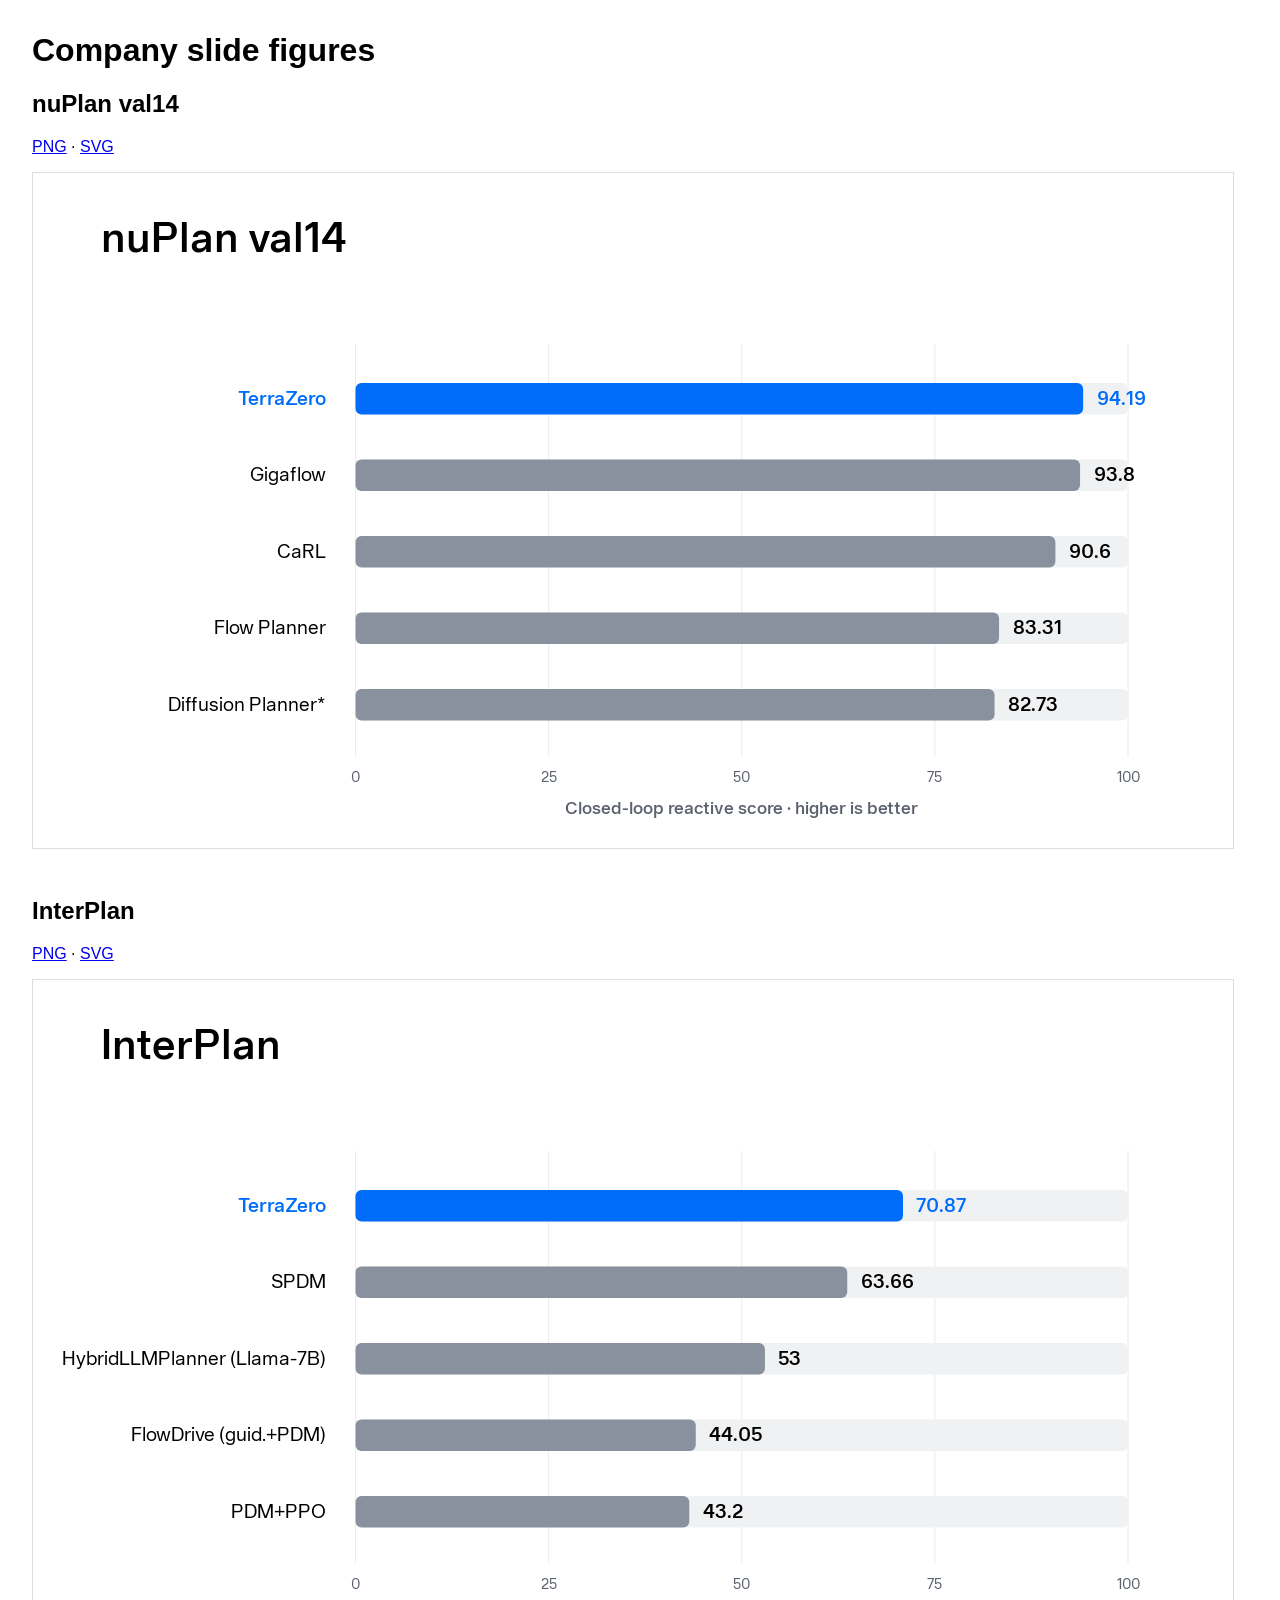
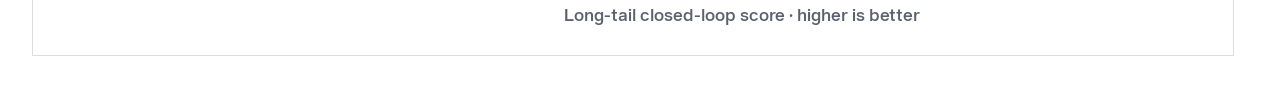
<file: assets/figures/company-slide/index.html>
<!doctype html><html><head><meta charset="utf-8"><title>Company slide figures</title><style>body{font-family:Arial,sans-serif;margin:32px;max-width:1200px}img{display:block;width:100%;height:auto;border:1px solid #ddd;margin-bottom:48px}</style></head><body><h1>Company slide figures</h1><h2>nuPlan val14</h2><p><a href="val14.png">PNG</a> · <a href="val14.svg">SVG</a></p><img src="val14.svg" alt="nuPlan val14 benchmark chart"><h2>InterPlan</h2><p><a href="interplan.png">PNG</a> · <a href="interplan.svg">SVG</a></p><img src="interplan.svg" alt="InterPlan benchmark chart"></body></html>
</file>
